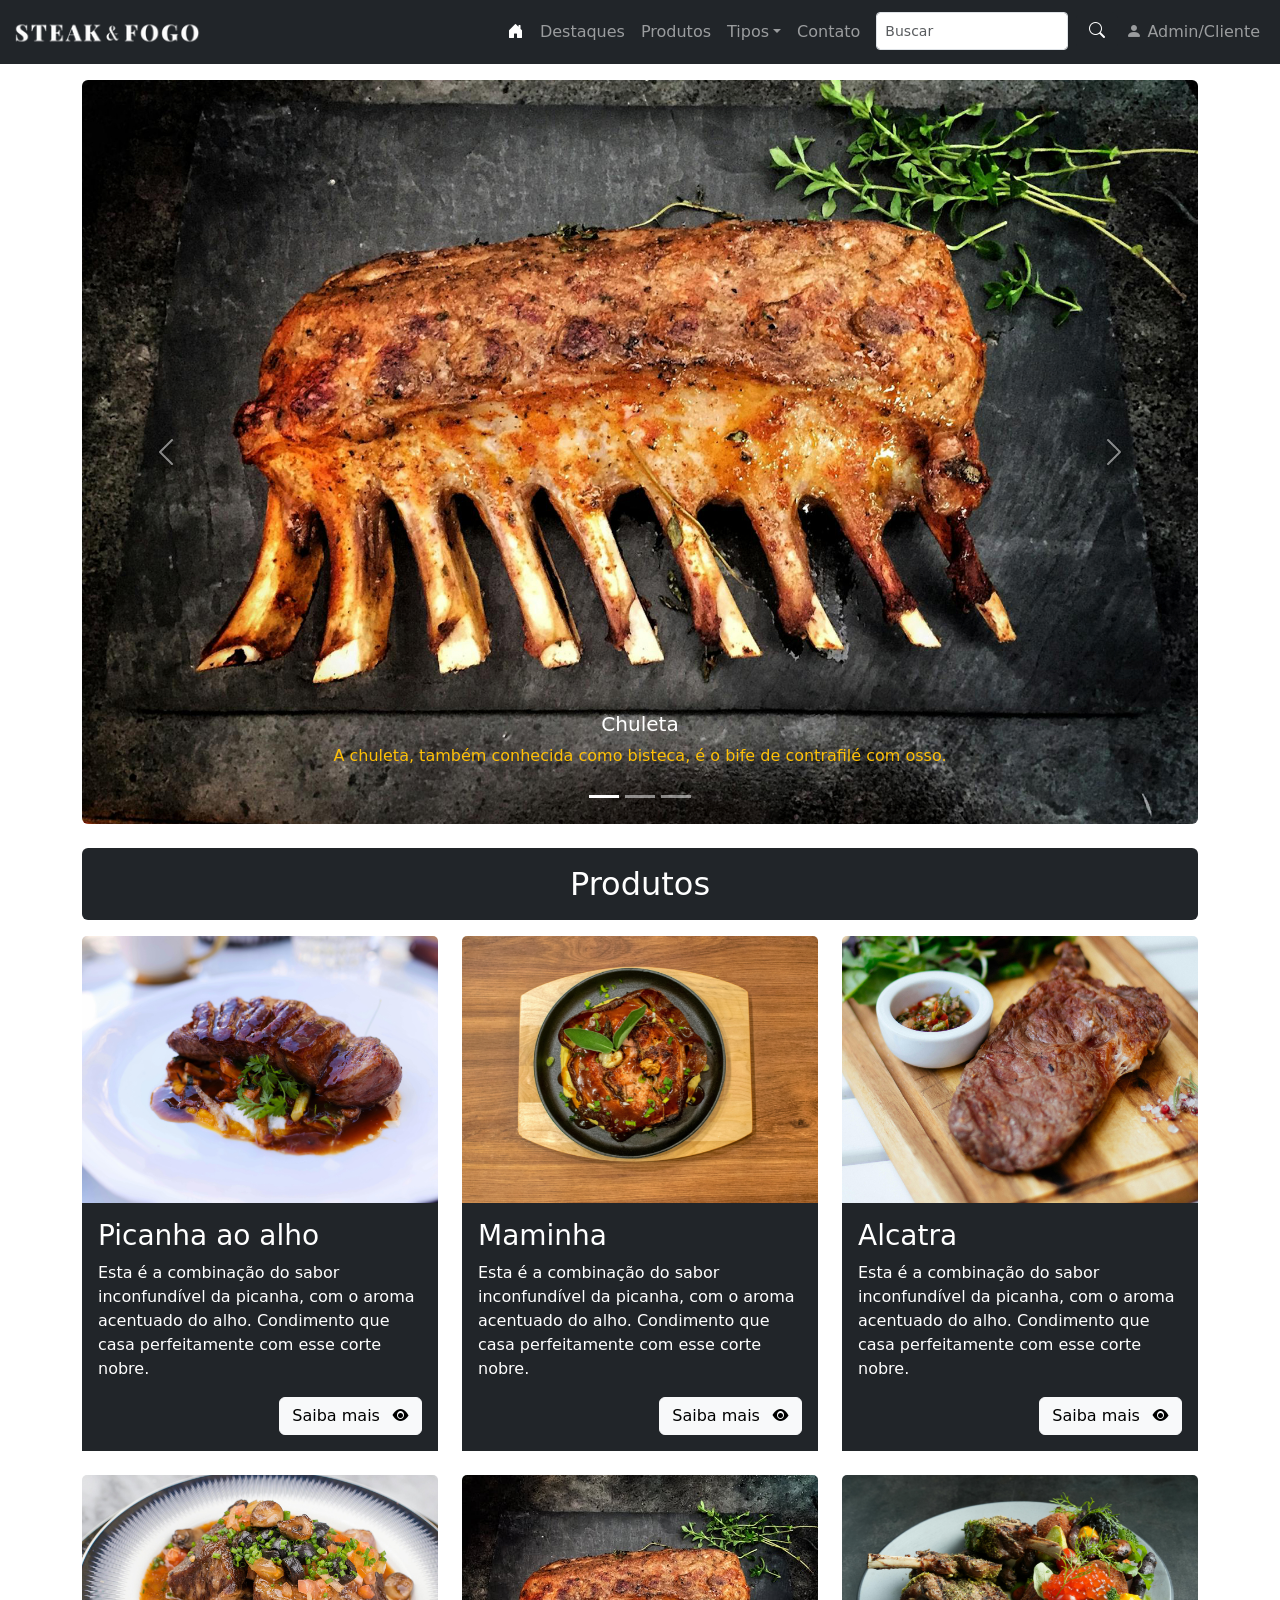
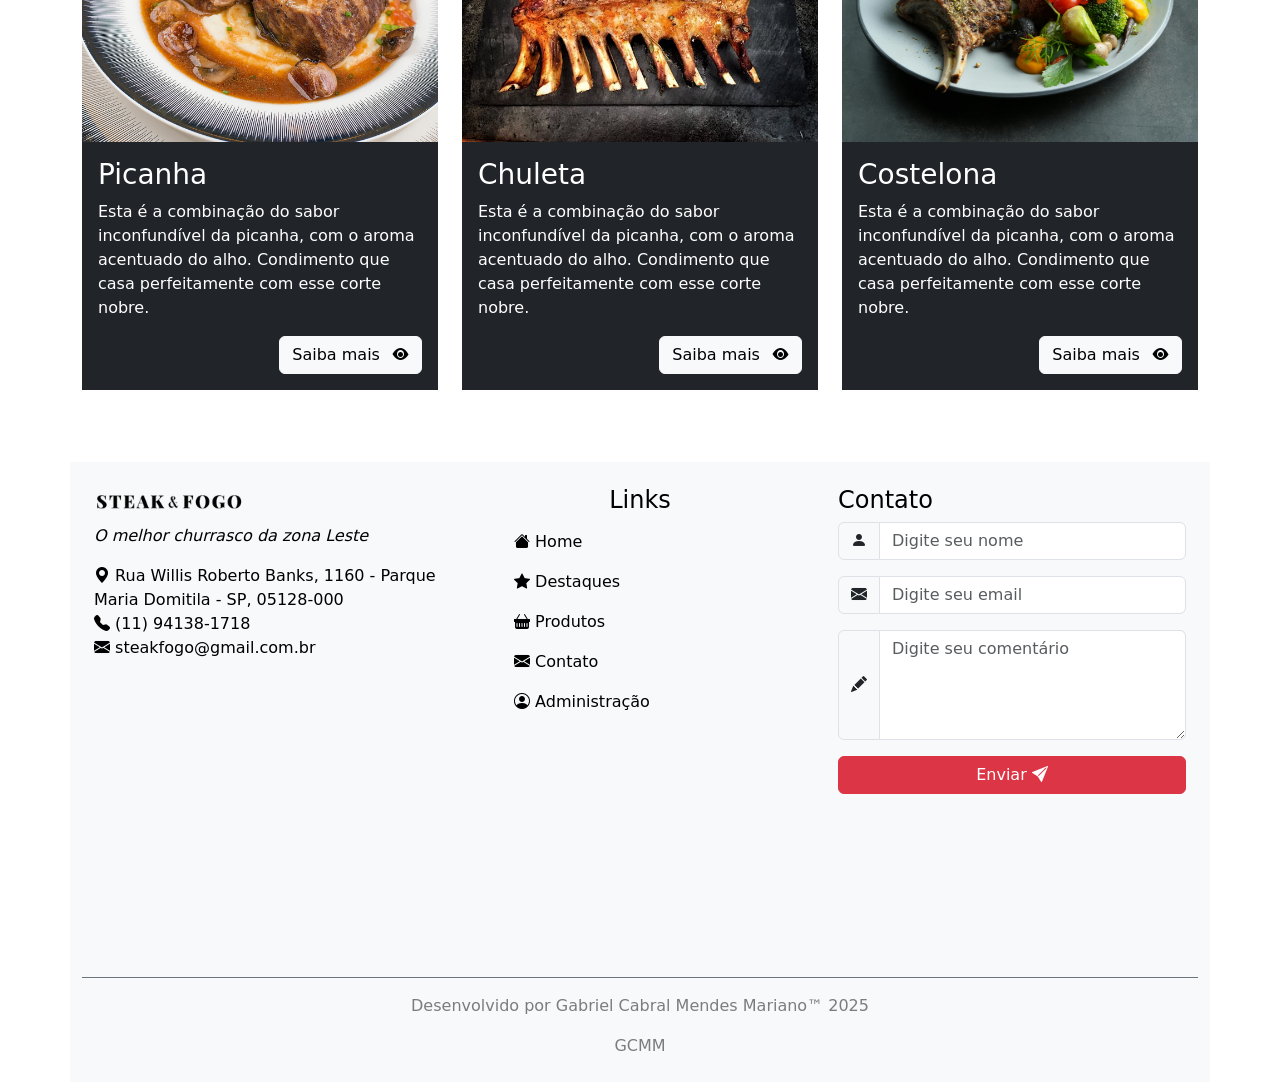
<file: index.html>
<!DOCTYPE html>
<html lang="pt-br">
<head>
    <meta charset="UTF-8">
    <meta name="viewport" content="width=device-width, initial-scale=1.0">
    <link rel="stylesheet" href="https://cdn.jsdelivr.net/npm/bootstrap-icons@1.13.1/font/bootstrap-icons.min.css">
    <link rel="stylesheet" href="./css/bootstrap.min.css">
    <link rel="stylesheet" href="./css/style.css">
    <script src="./js/bootstrap.min.js" defer></script>
    <script src="./js/bootstrap.bundle.min.js" defer></script>
    <title>Steak & Fogo</title>
</head>
<body class="fundo-fixo">
    <header class="header">
        <nav class="navbar navbar-expand-md navbar-dark bg-dark fixed-top">
            <div class="container-fluid">
                <a href="index.html" class="navbar-brand">
                    <img src="./images/logo/Logo-200-40-Escuro.png" alt="Logotipo Steak & Fogo" width="190px">
                </a>
                <button 
                class="navbar-toggler"
                type="button"
                data-bs-toggle="collapse"
                data-bs-target="#menupublico"
                aria-controls="menupublico"
                aria-expanded="false"
                aria-label="Toggle navigation">
                <span class="navbar-toggler-icon"></span>
                </button>
                <div class="collapse navbar-collapse" id="menupublico">
                    <ul class="navbar-nav ms-auto mb-2 mb-md-0">
                        <li class="nav-item">
                            <a href="index.html" class="nav-link active" aria-current="page">
                                <i class="bi bi-house-door-fill"></i>
                            </a>
                        </li>
                        <li class="nav-item">
                            <a href="#" class="nav-link">Destaques</a>
                        </li>
                        <li class="nav-item">
                            <a href="#" class="nav-link">Produtos</a>
                        </li>
                        <li class="nav-item dropdown">
                            <a href="#" class="nav-link dropdown-toggle" role="button" data-bs-toggle="dropdown" aria-expanded="false">Tipos</a>
                            <ul class="dropdown-menu dropdown-menu-dark">
                                <li><a href="#" class="dropdown-item">Churrascos</a></li>
                                <li><a href="#" class="dropdown-item">Bebidas</a></li>
                                <li><a href="#" class="dropdown-item">Sobremesas</a></li>
                            </ul>
                        </li>
                        <li class="nav-item">
                            <a href="#contato" class="nav-link me-2">Contato</a>
                        </li>
                        <li class="nav-item">
                            <form class="d-flex" role="search">
                                <input type="search" class="form-control form-control-sm me-2" placeholder="Buscar" aria-label="Search" required>
                                <button class="btn btn-dark"><i class="bi bi-search"></i></button>
                            </form>
                        </li>
                        <li class="nav-item">
                            <a href="#" class="nav-link">
                                <i class="bi bi-person-fill"></i>&nbsp;Admin/Cliente
                            </a>
                        </li>
                    </ul>
                </div>
            </div>
        </nav>

    </header>

    <main class="container mb-5">
        <section>
            <!-- Carrossel -->
            <div id="carrossel-principal" class="carousel slide mb-4">
                <div class="carousel-indicators">
                    <button type="button" data-bs-target="#carrossel-principal" data-bs-slide-to="0" class="active" aria-current="true" aria-label="Slide 1"></button>
                    <button type="button" data-bs-target="#carrossel-principal" data-bs-slide-to="1" aria-label="Slide 2"></button>
                    <button type="button" data-bs-target="#carrossel-principal" data-bs-slide-to="2" aria-label="Slide 3"></button>
                </div>
                <div class="carousel-inner">
                  <div class="carousel-item active">
                    <img src="./images/chuleta-grande.jpg" class="d-block w-100 mx-auto rounded" alt="...">
                    <div class="carousel-caption d-none d-md-block">
                        <h5>Chuleta</h5>
                        <p class="text-warning">A chuleta, também conhecida como bisteca, é o bife de contrafilé com osso.</p>
                    </div>
                  </div>
                  <div class="carousel-item">
                    <img src="./images/cupim-grande.jpg" class="d-block w-100 mx-auto rounded" alt="...">
                    <div class="carousel-caption d-none d-md-block">
                        <h5>Cupim</h5>
                        <p class="text-warning">Um corte mais comun, feito para quem está acostumado com o padrão.</p>
                    </div>
                  </div>
                  <div class="carousel-item">
                    <img src="./images/strudel-grande.jpg" class="d-block w-100 mx-auto rounded" alt="...">
                    <div class="carousel-caption d-none d-md-block">
                        <h5>Strudel</h5>
                        <p class="text-warning">Uma sobremesa feitas para te proporcionar uma experiência completa</p>
                    </div>
                  </div>
                </div>
                <button class="carousel-control-prev" type="button" data-bs-target="#carrossel-principal" data-bs-slide="prev">
                    <span class="carousel-control-prev-icon" aria-hidden="true"></span>
                    <span class="visually-hidden">Previous</span>
                </button>
                <button class="carousel-control-next" type="button" data-bs-target="#carrossel-principal" data-bs-slide="next">
                    <span class="carousel-control-next-icon" aria-hidden="true"></span>
                    <span class="visually-hidden">Next</span>
                </button>
              </div>
        </section>
        <section>
            <h2 class="alert bg-dark text-white text-center">Produtos</h2>
            <div class="row">
                <!-- Card Produto -->
                <div class="col-sm-6 col-md-4 mb-4">
                    <div class="card border border-0">
                        <img src="./images/picanha_alho.png" alt="Picanha ao alho" class="card-img-top">
                        <div class="card-body bg-dark text-white">
                            <h3 class="card-title">Picanha ao alho</h3>
                            <p class="card-text text-start">
                                Esta é a combinação do sabor inconfundível da picanha, com o aroma acentuado do alho. Condimento que casa perfeitamente com esse corte nobre.
                            </p>
                            <a href="" class="btn btn-light float-end">
                                <span class="d-none d-sm-inline">Saiba mais</span>
                                <i class="bi bi-eye-fill ms-2"></i>
                            </a>
                        </div>
                    </div>
                </div>
                <!-- Final Card Produto -->

                <!-- Card Produto -->
                <div class="col-sm-6 col-md-4 mb-4">
                    <div class="card border border-0">
                        <img src="./images/maminha.png" alt="Picanha ao alho" class="card-img-top">
                        <div class="card-body bg-dark text-white">
                            <h3 class="card-title">Maminha</h3>
                            <p class="card-text text-start">
                                Esta é a combinação do sabor inconfundível da picanha, com o aroma acentuado do alho. Condimento que casa perfeitamente com esse corte nobre.
                            </p>
                            <a href="" class="btn btn-light float-end">
                                <span class="d-none d-sm-inline">Saiba mais</span>
                                <i class="bi bi-eye-fill ms-2"></i>
                            </a>
                        </div>
                    </div>
                </div>
                <!-- Final Card Produto -->

                <!-- Card Produto -->
                <div class="col-sm-6 col-md-4 mb-4">
                    <div class="card border border-0">
                        <img src="./images/alcatra.png" alt="Picanha ao alho" class="card-img-top">
                        <div class="card-body bg-dark text-white">
                            <h3 class="card-title">Alcatra</h3>
                            <p class="card-text text-start">
                                Esta é a combinação do sabor inconfundível da picanha, com o aroma acentuado do alho. Condimento que casa perfeitamente com esse corte nobre.
                            </p>
                            <a href="" class="btn btn-light float-end">
                                <span class="d-none d-sm-inline">Saiba mais</span>
                                <i class="bi bi-eye-fill ms-2"></i>
                            </a>
                        </div>
                    </div>
                </div>
                <!-- Final Card Produto -->

                <!-- Card Produto -->
                <div class="col-sm-6 col-md-4 mb-4">
                    <div class="card border border-0">
                        <img src="./images/picanha_sem.png" alt="Picanha ao alho" class="card-img-top">
                        <div class="card-body bg-dark text-white">
                            <h3 class="card-title">Picanha</h3>
                            <p class="card-text text-start">
                                Esta é a combinação do sabor inconfundível da picanha, com o aroma acentuado do alho. Condimento que casa perfeitamente com esse corte nobre.
                            </p>
                            <a href="" class="btn btn-light float-end">
                                <span class="d-none d-sm-inline">Saiba mais</span>
                                <i class="bi bi-eye-fill ms-2"></i>
                            </a>
                        </div>
                    </div>
                </div>
                <!-- Final Card Produto -->

                <!-- Card Produto -->
                <div class="col-sm-6 col-md-4 mb-4">
                    <div class="card border border-0">
                        <img src="./images/chuleta.jpg" alt="Picanha ao alho" class="card-img-top">
                        <div class="card-body bg-dark text-white">
                            <h3 class="card-title">Chuleta</h3>
                            <p class="card-text text-start">
                                Esta é a combinação do sabor inconfundível da picanha, com o aroma acentuado do alho. Condimento que casa perfeitamente com esse corte nobre.
                            </p>
                            <a href="" class="btn btn-light float-end">
                                <span class="d-none d-sm-inline">Saiba mais</span>
                                <i class="bi bi-eye-fill ms-2"></i>
                            </a>
                        </div>
                    </div>
                </div>
                <!-- Final Card Produto -->

                <!-- Card Produto -->
                <div class="col-sm-6 col-md-4 mb-4">
                    <div class="card border border-0">
                        <img src="./images/costelona.png" alt="Picanha ao alho" class="card-img-top">
                        <div class="card-body bg-dark text-white">
                            <h3 class="card-title">Costelona</h3>
                            <p class="card-text text-start">
                                Esta é a combinação do sabor inconfundível da picanha, com o aroma acentuado do alho. Condimento que casa perfeitamente com esse corte nobre.
                            </p>
                            <a href="" class="btn btn-light float-end">
                                <span class="d-none d-sm-inline">Saiba mais</span>
                                <i class="bi bi-eye-fill ms-2"></i>
                            </a>
                        </div>
                    </div>
                </div>
                <!-- Final Card Produto -->
            </div>
        </section>
    </main>
    <footer class="container bg-light text-black p-4" id="contato">
        <div class="row">
            <!-- Coluna mapa e contato -->
            <div class="col-md-4 mb-4">
                <img src="./images/logo/Logo-200-40-Claro.png" alt="Logo pequeno" class="mb-2" width="150px">
                <p><i>O melhor churrasco da zona Leste</i></p>
                <address>
                    <i class="bi bi-geo-alt-fill"></i> Rua Willis Roberto Banks, 1160 - Parque Maria Domitila - SP, 05128-000 <br>
                    <i class="bi bi-telephone-fill"></i> (11) 94138-1718 <br>
                    <i class="bi bi-envelope-fill"></i> <a href="mailto:steakfogo@gmail.com.br?subject=Contato do site" class="text-black text-decoration-none"> steakfogo@gmail.com.br</a>
                </address>
                <div class="ratio ratio-4x3">
                    <iframe src="https://www.google.com/maps/embed?pb=!1m18!1m12!1m3!1d3659.2026336565327!2d-46.74174902385457!3d-23.489209778849467!2m3!1f0!2f0!3f0!3m2!1i1024!2i768!4f13.1!3m3!1m2!1s0x94cef937e1372581%3A0x5cc7c9103c442e71!2sRua%20Willis%20Roberto%20Banks%2C%201160%20-%20Parque%20Maria%20Domitila%2C%20S%C3%A3o%20Paulo%20-%20SP%2C%2005128-000!5e0!3m2!1spt-BR!2sbr!4v1755874037244!5m2!1spt-BR!2sbr" width="600" height="450" style="border:0;" allowfullscreen="" loading="lazy" referrerpolicy="no-referrer-when-downgrade"></iframe>
                </div>
            </div>
            <!-- Final coluna mapa e contato -->

            <!-- Coluna menus do footer -->
            <div class="col-md-4 col-sm-6 mb-4">
                <h4 class="text-center">Links</h4>
                <ul class="nav flex-column ps-5">
                    <li class="nav-item"><a href="index.html#home" class="nav-link text-black ps-0">
                        <i class="bi bi-house-fill"></i> Home</a>
                    </li>
                    <li class="nav-item"><a href="index.html#destaques" class="nav-link text-black ps-0">
                        <i class="bi bi-star-fill"></i> Destaques</a>
                    </li>
                    <li class="nav-item"><a href="index.html#produtos" class="nav-link text-black ps-0">
                        <i class="bi bi-basket-fill"></i> Produtos</a>
                    </li>
                    <li class="nav-item"><a href="index.html#contato" class="nav-link text-black ps-0">
                        <i class="bi bi-envelope-fill"></i> Contato</a>
                    </li>
                    <li class="nav-item"><a href="admin/index.html" class="nav-link text-black ps-0">
                        <i class="bi bi-person-circle"></i> Administração</a>
                    </li>
                </ul>
            </div>
            <!-- Final coluna menus do footer -->

            <!-- Coluna formulário contato -->
             <div class="col-md-4 col-sm-6 mb-4">
                <h4>Contato</h4>
                <form method="get" action="index.html">
                    <div class="input-group mb-3">
                        <span class="input-group-text"><i class="bi bi-person-fill"></i></span>
                        <input type="text" name="nome_contato" placeholder="Digite seu nome" class="form-control" required>
                    </div>
                    <div class="input-group mb-3">
                        <span class="input-group-text"><i class="bi bi-envelope-fill"></i></span>
                        <input type="text" name="email_contato" placeholder="Digite seu email" class="form-control" required>
                    </div>
                    <div class="input-group mb-3">
                        <span class="input-group-text"><i class="bi bi-pencil-fill"></i></span>
                        <textarea name="comentario_contato" rows="4" placeholder="Digite seu comentário" class="form-control" required></textarea>
                    </div>
                    <button name="btn_enviar" class="btn btn-danger w-100" type="submit">Enviar <i class="bi bi-send-fill"></i></button>
                </form>
             </div>
             <!-- Final coluna formulário contato -->

             <div class="col-12 text-center border-top border-secondary pt-3 mt-3">
                <p class="text-black-50">Desenvolvido por Gabriel Cabral Mendes Mariano™ 2025 <br></p>
                <a href="" target="_blank" class="text-black-50 text-decoration-none">GCMM</a>
             </div>
             <!-- Final linha fechamento rodapé -->
        </div>
    </footer>
</body>
</html>
</file>
<file: css/style.css>
@charset "utf8";

main {
    padding-top: 80px;
}
</file>
